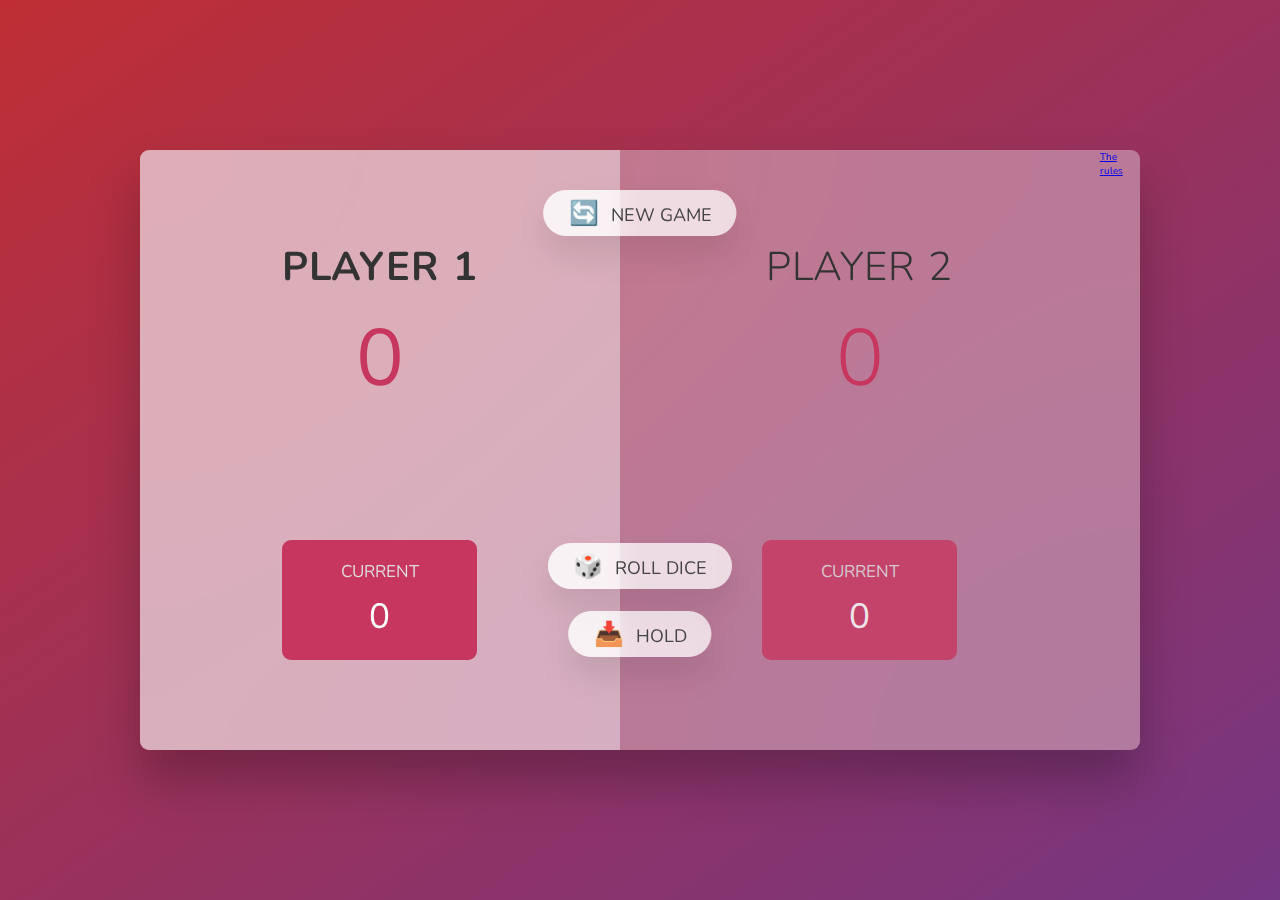
<file: index.html>
<!DOCTYPE html>
<html lang="en">
  <head>
    <meta charset="UTF-8" />
    <meta name="viewport" content="width=device-width, initial-scale=1.0" />
    <meta http-equiv="X-UA-Compatible" content="ie=edge" />
    <link rel="stylesheet" href="style.css" />
    <title>Dice Game</title>
  </head>
  <body>
    <main>
      <section class="player player--0 player--active">
        <h2 class="name" id="name--0">Player 1</h2>
        <p class="score" id="score--0">43</p>
        <div class="current">
          <p class="current-label">Current</p>
          <p class="current-score" id="current--0">0</p>
        </div>
      </section>
      <section class="player player--1">
        <h2 class="name" id="name--1">Player 2</h2>
        <p class="score" id="score--1">24</p>
        <div class="current">
          <p class="current-label">Current</p>
          <p class="current-score" id="current--1">0</p>
        </div>
      </section>
      
       <div class="link">
        <a href="rules.html" target="blank"> The rules </a>
      </div>

      <img src="dice-5.png" alt="Playing dice" class="dice" />
      <button class="btn btn--new">🔄 New game</button>
      <button class="btn btn--roll">🎲 Roll dice</button>
      <button class="btn btn--hold">📥 Hold</button>
    </main>
    <script src="script.js"></script>
  </body>
</html>
</file>
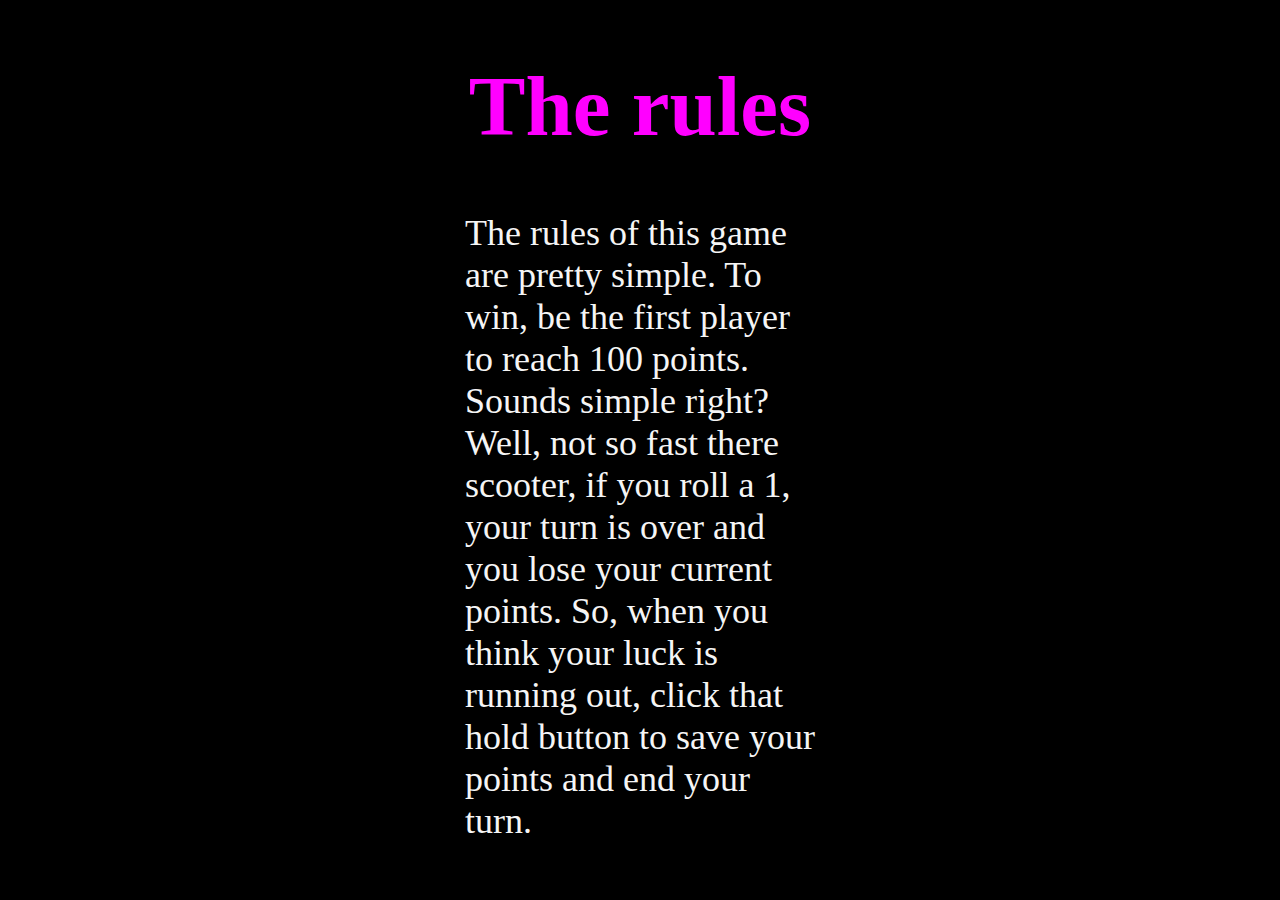
<file: rules.html>
<!DOCTYPE html>
<html lang="en">
  <head>
    <meta charset="UTF-8" />
    <meta http-equiv="X-UA-Compatible" content="IE=edge" />
    <meta name="viewport" content="width=device-width, initial-scale=1.0" />
    <title>The rules</title>
    <link rel="stylesheet" href="rules.css" />
  </head>
  <h1>The rules</h1>
  <body>
    <div class="rules">
      <p>
        The rules of this game are pretty simple. To win, be the first player to
        reach 100 points. Sounds simple right? Well, not so fast there scooter,
        if you roll a 1, your turn is over and you lose your current points. So,
        when you think your luck is running out, click that hold button to save
        your points and end your turn.
      </p>
    </div>
  </body>
</html>
</file>
<file: style.css>
@import url('https://fonts.googleapis.com/css2?family=Nunito&display=swap');

* {
  margin: 0;
  padding: 0;
  box-sizing: inherit;
}

html {
  font-size: 62.5%;
  box-sizing: border-box;
}

body {
  font-family: 'Nunito', sans-serif;
  font-weight: 400;
  height: 100vh;
  color: #333;
  background-image: linear-gradient(to top left, #753682 0%, #bf2e34 100%);
  display: flex;
  align-items: center;
  justify-content: center;
}

/* LAYOUT */
main {
  position: relative;
  width: 100rem;
  height: 60rem;
  background-color: rgba(255, 255, 255, 0.35);
  backdrop-filter: blur(200px);
  filter: blur();
  box-shadow: 0 3rem 5rem rgba(0, 0, 0, 0.25);
  border-radius: 9px;
  overflow: hidden;
  display: flex;
}

.player {
  flex: 50%;
  padding: 9rem;
  display: flex;
  flex-direction: column;
  align-items: center;
  transition: all 0.75s;
}

/* ELEMENTS */
.name {
  position: relative;
  font-size: 4rem;
  text-transform: uppercase;
  letter-spacing: 1px;
  word-spacing: 2px;
  font-weight: 300;
  margin-bottom: 1rem;
}

.score {
  font-size: 8rem;
  font-weight: 300;
  color: #c7365f;
  margin-bottom: auto;
}

.player--active {
  background-color: rgba(255, 255, 255, 0.4);
}
.player--active .name {
  font-weight: 700;
}
.player--active .score {
  font-weight: 400;
}

.player--active .current {
  opacity: 1;
}

.current {
  background-color: #c7365f;
  opacity: 0.8;
  border-radius: 9px;
  color: #fff;
  width: 65%;
  padding: 2rem;
  text-align: center;
  transition: all 0.75s;
}

.current-label {
  text-transform: uppercase;
  margin-bottom: 1rem;
  font-size: 1.7rem;
  color: #ddd;
}

.current-score {
  font-size: 3.5rem;
}

/* ABSOLUTE POSITIONED ELEMENTS */
.btn {
  position: absolute;
  left: 50%;
  transform: translateX(-50%);
  color: #444;
  background: none;
  border: none;
  font-family: inherit;
  font-size: 1.8rem;
  text-transform: uppercase;
  cursor: pointer;
  font-weight: 400;
  transition: all 0.2s;

  background-color: white;
  background-color: rgba(255, 255, 255, 0.6);
  backdrop-filter: blur(10px);

  padding: 0.7rem 2.5rem;
  border-radius: 50rem;
  box-shadow: 0 1.75rem 3.5rem rgba(0, 0, 0, 0.1);
}

.btn::first-letter {
  font-size: 2.4rem;
  display: inline-block;
  margin-right: 0.7rem;
}

.btn--new {
  top: 4rem;
}
.btn--roll {
  top: 39.3rem;
}
.btn--hold {
  top: 46.1rem;
}

.btn:active {
  transform: translate(-50%, 3px);
  box-shadow: 0 1rem 2rem rgba(0, 0, 0, 0.15);
}

.btn:focus {
  outline: none;
}

.dice {
  position: absolute;
  left: 50%;
  top: 16.5rem;
  transform: translateX(-50%);
  height: 10rem;
  box-shadow: 0 2rem 5rem rgba(0, 0, 0, 0.2);
}

.player--winner {
  background-color: #2f2f2f;
}

.player--winner .name {
  font-weight: 700;
  color: #c7365f;
}

.hidden {
  display: none;
}
</file>
<file: rules.css>
* {
  background-color: black;
}

h1 {
  display: flex;
  align-items: center;
  justify-content: center;
  color: magenta;
  font-size: 85px;
}

.rules {
  width: 350px;
  margin: auto;

  font-size: 36px;
  color: whitesmoke;
}
</file>
